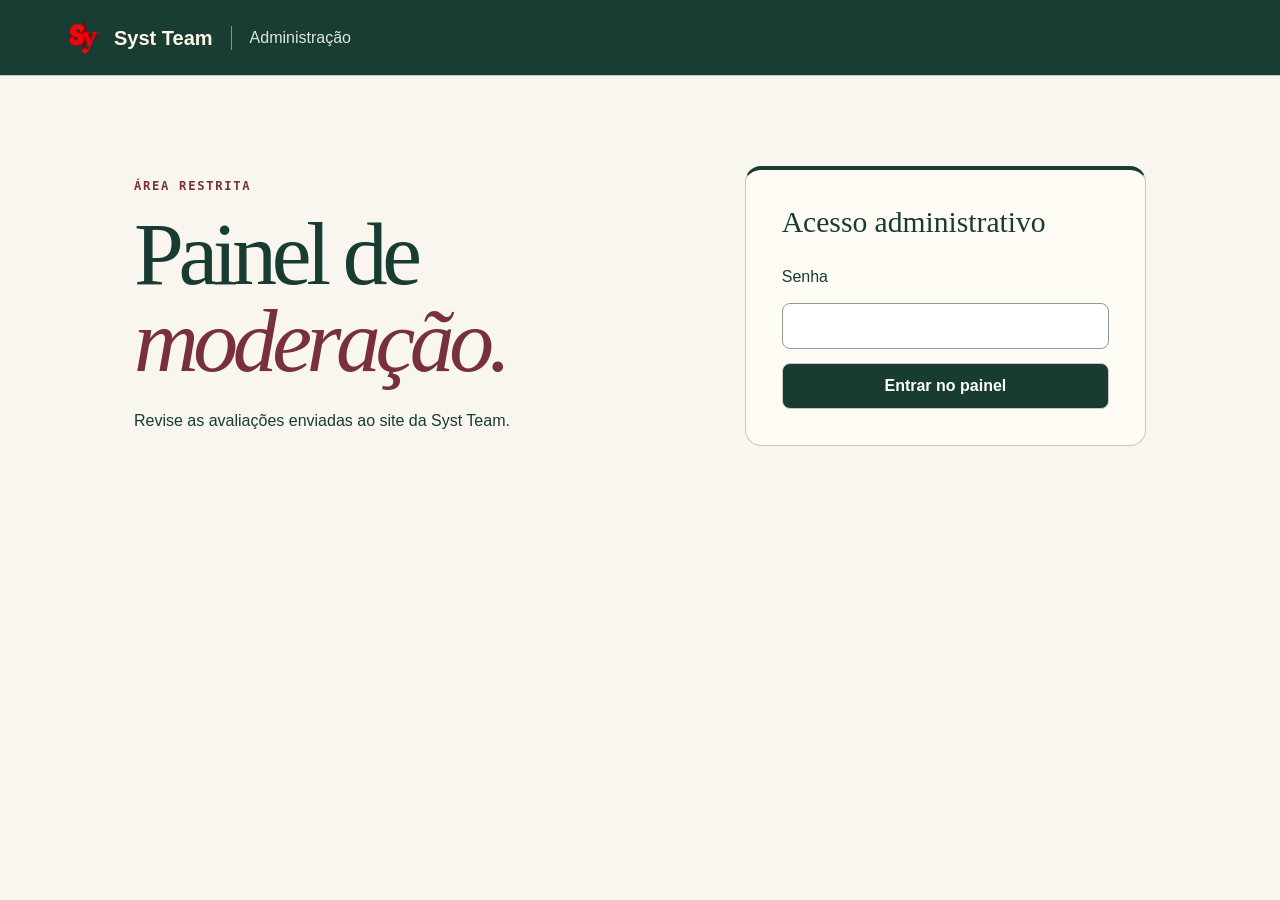
<file: Admin/index.html>
<!doctype html>
<html lang="pt-BR">
<head>
<meta charset="utf-8"><meta name="viewport" content="width=device-width,initial-scale=1">
<meta name="robots" content="noindex,nofollow"><meta name="referrer" content="no-referrer">
<meta http-equiv="Content-Security-Policy" content="default-src 'none'; base-uri 'none'; form-action 'none'; script-src 'self'; style-src 'self'; img-src 'self'; connect-src https://syst-server.onrender.com">
<title>Administração · Syst Team</title><link rel="icon" href="../favicon.png"><link rel="stylesheet" href="admin.css"><script defer src="admin.js"></script>
</head>
<body><header><a href="../"><img src="../assets/Syst_Logo.webp" width="40" height="40" alt="">Syst Team</a><span>Administração</span><button id="logout" hidden>Sair</button></header>
<main><section id="gate"><div class="intro"><p class="overline">Área restrita</p><h1>Painel de<br><em>moderação.</em></h1><p>Revise as avaliações enviadas ao site da Syst Team.</p></div>
<form id="login"><h2>Acesso administrativo</h2><label for="password">Senha</label><input id="password" type="password" required maxlength="1024" autocomplete="current-password"><button class="primary">Entrar no painel</button></form></section>
<section id="desk" hidden><p class="overline">Moderação</p><h1>Administração</h1><label>Seção <select id="section"><option value="reviews">Avaliações</option><option value="accounts">Contas</option></select></label><div class="toolbar"><label for="filter">Exibir <select id="filter"><option value="pending">Pendentes</option><option value="approved">Aprovadas</option><option value="rejected">Rejeitadas / desativadas</option><option value="all">Todas</option></select></label><button id="refresh">Atualizar</button></div><div id="list"></div><nav class="actions" aria-label="Paginação"><button id="prev" disabled>Anterior</button><span id="page"></span><button id="next" disabled>Próxima</button></nav></section>
<p id="notice" role="status" aria-live="polite"></p></main></body></html>
</file>
<file: Admin/admin.css>
:root{color-scheme:light;--ink:#183b32;--wine:#782f40;--line:#c9cabe;font:16px/1.5 "Segoe UI",Arial,sans-serif;color:var(--ink);background:#f8f6ef}
*{box-sizing:border-box}[hidden]{display:none!important}body{margin:0}
header{height:76px;border-bottom:1px solid var(--line);display:flex;align-items:center;gap:18px;padding:0 max(5vw,20px)}
header a{color:inherit;text-decoration:none;font-weight:750;font-size:20px;display:flex;align-items:center;gap:10px}header img{object-fit:contain}
header span{border-left:1px solid var(--line);padding-left:18px;color:#526259}header button{margin-left:auto}
main{max-width:1060px;margin:0 auto;padding:clamp(42px,10vh,100px) 24px}
#gate{display:grid;grid-template-columns:1fr minmax(280px,.77fr);gap:clamp(28px,7vw,90px);align-items:center}
.overline{font:700 .76rem monospace;text-transform:uppercase;letter-spacing:.14em;color:var(--wine)}
h1,h2,h3,p{margin:0}h1{font:normal clamp(3.25rem,7vw,6rem)/.97 Georgia,serif;letter-spacing:-.06em;margin:18px 0 24px}h1 em{color:var(--wine);font-weight:normal}
h2{font:normal 1.85rem/1.1 Georgia,serif;margin:0 0 12px}form,article{border:1px solid var(--line);border-radius:16px;background:#fffcf6;padding:clamp(20px,3vw,36px)}
form{display:grid;gap:14px;border-top:4px solid var(--ink)}input,select,button{font:inherit;border-radius:8px;padding:10px 15px}
input,select{color:var(--ink);border:1px solid #8e9d91;background:white}input{width:100%}
button{color:var(--ink);border:1px solid var(--line);background:transparent;cursor:pointer;font-weight:600}button:hover{border-color:var(--ink)}button:disabled{opacity:.6;cursor:wait}.primary{color:white;background:var(--ink)}.negative{color:var(--wine)}
:focus-visible{outline:3px solid #ae7241;outline-offset:3px}
.toolbar,.actions{display:flex;align-items:center;gap:10px;flex-wrap:wrap}.toolbar{justify-content:space-between;border-block:1px solid var(--line);padding:16px 0;margin-bottom:20px}
#list{display:grid;gap:12px}article{overflow-wrap:anywhere}article p{white-space:pre-wrap}article h3{margin:10px 0 4px}.meta{font-size:.88rem;color:#526259}.actions{margin-top:16px}#notice{margin-top:20px;color:var(--wine)}
@media(max-width:680px){#gate{grid-template-columns:1fr}header{gap:10px}header span{font-size:.83rem;padding-left:10px}main{padding-inline:18px}header a{font-size:17px}}
details{margin-top:1rem}summary{cursor:pointer;font-weight:600}details form{margin-top:12px}details label{display:grid;gap:4px}textarea{min-height:72px;padding:10px;font:inherit;resize:vertical}article .overline{margin-bottom:8px}

header { background: #193c33; color: #fff7e7; }
header span { color: #dee7dc; border-color: #7d9488; }
header button { color: #fff7e7; border-color: #91a79c; }
#desk .toolbar { background: #edf0e8; border-radius: 4px; padding: 14px; }
#desk article { border-radius: 6px; }
#desk button:disabled { cursor: default; }
@media (max-width: 420px) { header { flex-wrap: wrap; height: auto; min-height: 64px; padding-block: 8px; } }
</file>
